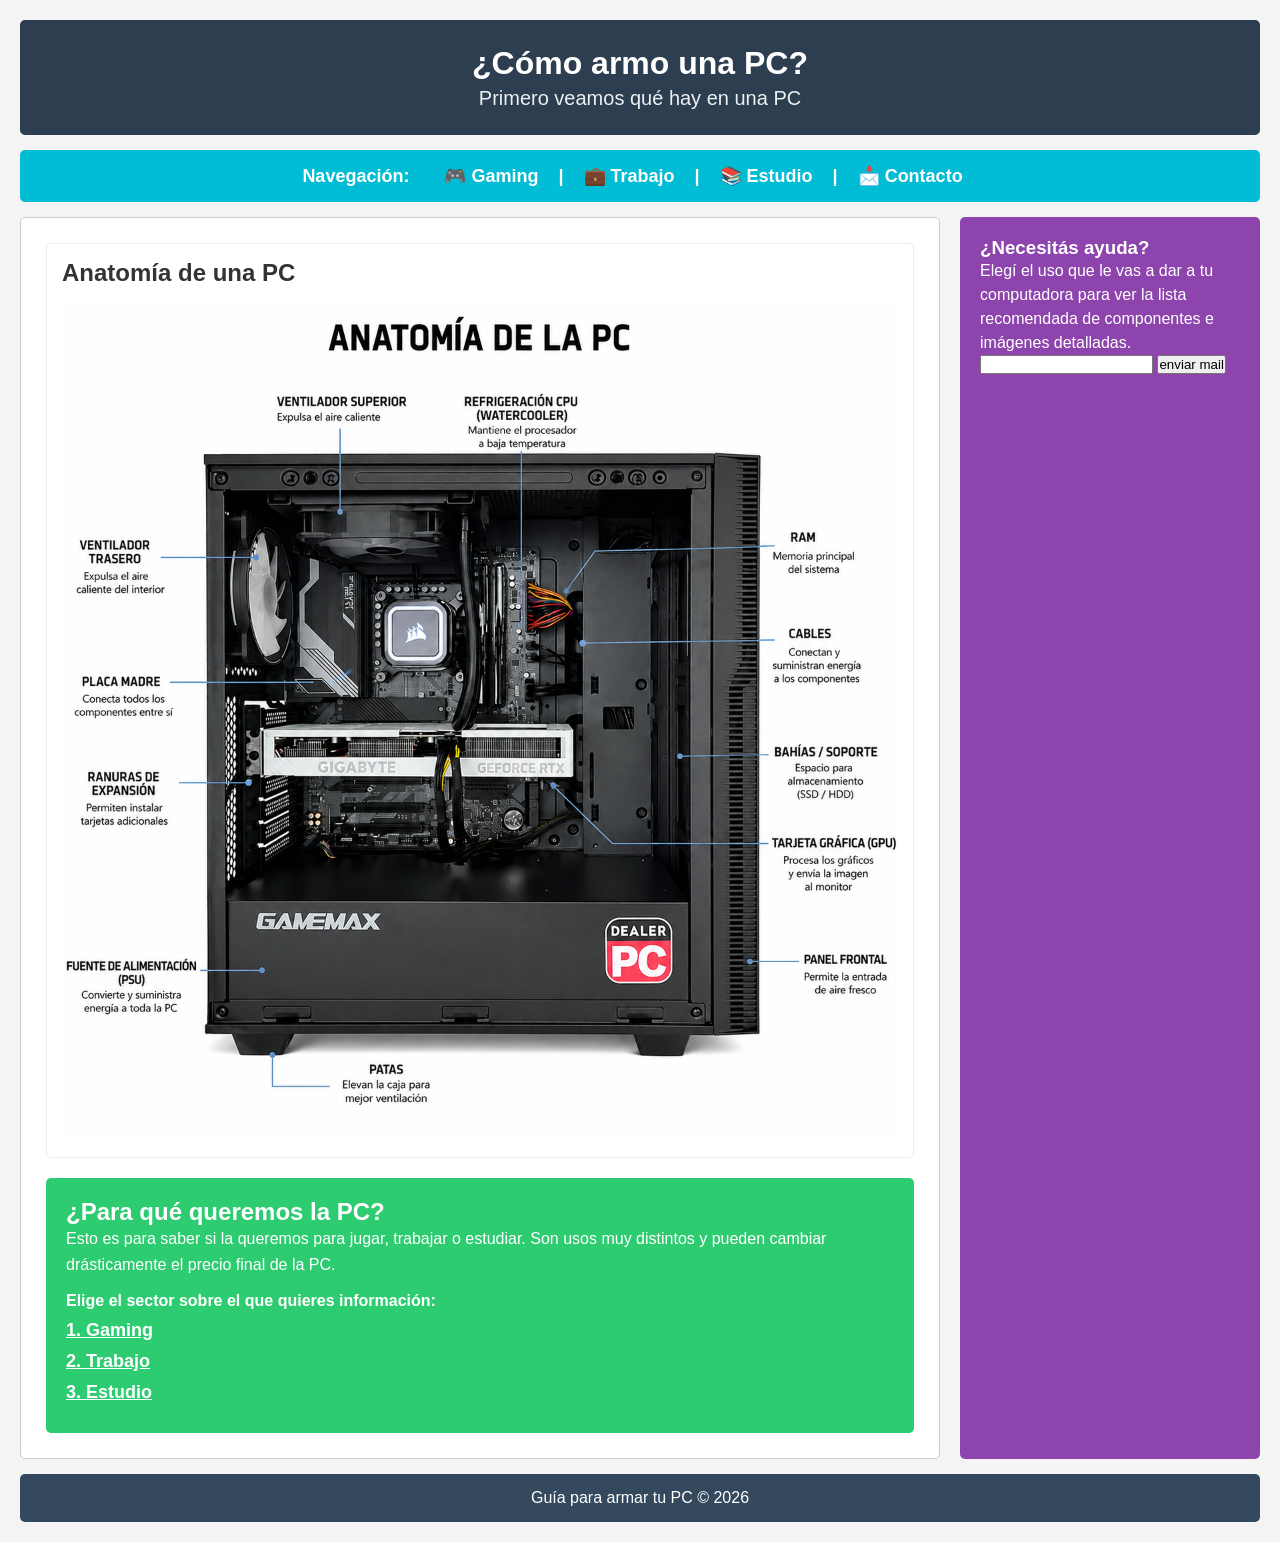
<file: index.html>
<!DOCTYPE html>
<html lang="es">
<head>
    <meta charset="UTF-8">
    <meta name="viewport" content="width=device-width, initial-scale=1.0">
    <title>¿Cómo armo una PC?</title>
    <link rel="stylesheet" href="style.css">
</head>
<body>

    <header style="background-color: #2c3e50; color: white; text-align: center; padding: 25px; border-radius: 5px; margin-bottom: 15px;">
        <h1 style="margin: 0; font-size: 32px;">¿Cómo armo una PC?</h1>
        <h2 style="margin-top: 5px; font-weight: normal; font-size: 20px; color: #ecf0f1;">Primero veamos qué hay en una PC</h2>
    </header>

    <nav style="background-color: #00bcd4; color: white; padding: 15px; text-align: center; font-weight: bold; border-radius: 5px; margin-bottom: 15px; font-size: 18px;">
        <span style="margin-right: 15px;">Navegación:</span>
        <a href="gaming.html" style="color: white; text-decoration: none; margin: 0 15px;">🎮 Gaming</a> |
        <a href="trabajo.html" style="color: white; text-decoration: none; margin: 0 15px;">💼 Trabajo</a> |
        <a href="estudio.html" style="color: white; text-decoration: none; margin: 0 15px;">📚 Estudio</a> |
        <a href="mail.html"style="color: white; text-decoration: none; margin: 0 15px;"> 📩 Contacto</a>
    </nav>

    <div style="display: flex; gap: 20px; margin-bottom: 15px; width: 100%;">
        <main style="flex: 1; background-color: #ffffff; padding: 25px; border: 1px solid #ccc; border-radius: 5px;">
            <section style="background-color: #ffffff; padding: 15px; border-radius: 5px; margin-bottom: 20px; border: 1px solid #eee;">
                <h2 style="margin-top: 0; color: #333;">Anatomía de una PC</h2>
                <div style="text-align: center; margin-top: 15px;">
                    <img src="anatomiapc.png" alt="">
                </div>
            </section>

            <section style="background-color: #2ecc71; color: white; padding: 20px; border-radius: 5px;">
                <h2 style="margin-top: 0;">¿Para qué queremos la PC?</h2>
                <p style="line-height: 1.6; font-size: 16px;">
                    Esto es para saber si la queremos para jugar, trabajar o estudiar.
                    Son usos muy distintos y pueden cambiar drásticamente el precio final de la PC.
                </p>
                <p style="margin-top: 15px;"><strong>Elige el sector sobre el que quieres información:</strong></p>
                <ul style="list-style-type: none; padding-left: 0; margin-top: 10px; font-size: 18px;">
                    <li style="margin-bottom: 10px;"><a href="gaming.html" style="color: white; font-weight: bold; text-decoration: underline;">1. Gaming</a></li>
                    <li style="margin-bottom: 10px;"><a href="trabajo.html" style="color: white; font-weight: bold; text-decoration: underline;">2. Trabajo</a></li>
                    <li style="margin-bottom: 10px;"><a href="estudio.html" style="color: white; font-weight: bold; text-decoration: underline;">3. Estudio</a></li>
                </ul>
            </section>
        </main>

        <aside style="width: 300px; background-color: #8e44ad; color: white; padding: 20px; border-radius: 5px; flex-shrink: 0;">
            <h3 style="margin-top: 0;">¿Necesitás ayuda?</h3>
            <p style="line-height: 1.5;">Elegí el uso que le vas a dar a tu computadora para ver la lista recomendada de componentes e imágenes detalladas.</p>
            <input type="text" name="" id="txtEmail">
            <button id="btnEnviar">enviar mail</button>
        </aside>
    </div>

    <footer style="background-color: #34495e; color: white; text-align: center; padding: 15px; border-radius: 5px;">
        <p style="margin: 0;">Guía para armar tu PC &copy; 2026</p>
    </footer>

</body>
<script>
    const btn1 = document.getElementById("btnEnviar");
    btn1.onclick = function(){
        alert('E-mail enviado');
    };
</script>
</html>
</file>
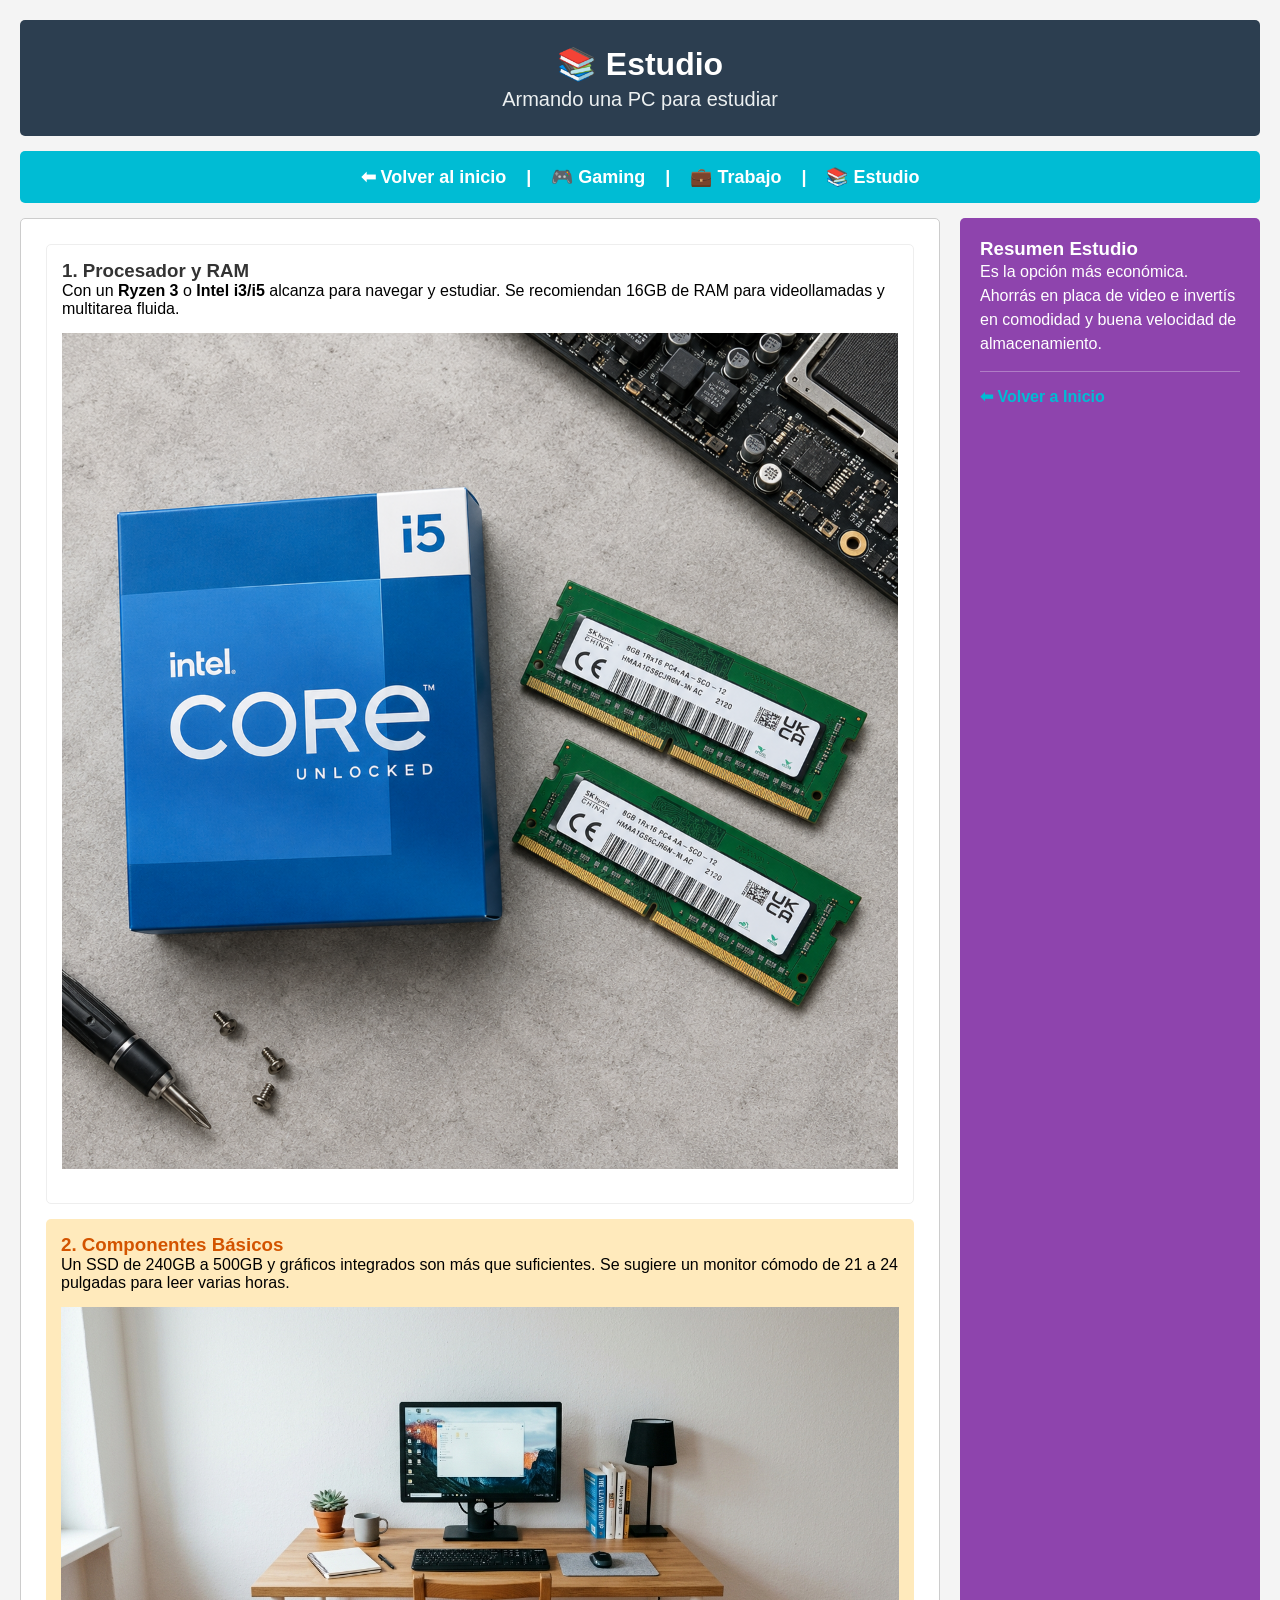
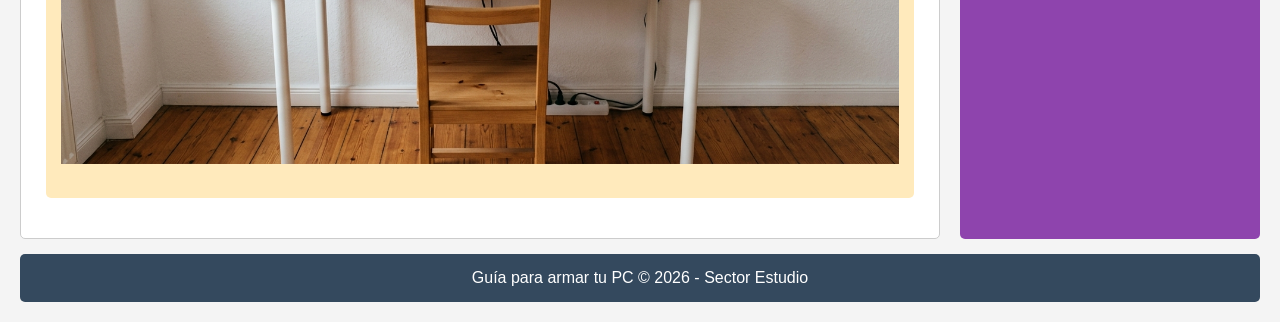
<file: estudio.html>
<!DOCTYPE html>
<html lang="es">
<head>
    <meta charset="UTF-8">
    <meta name="viewport" content="width=device-width, initial-scale=1.0">
    <title>Estudio - ¿Cómo armo una PC?</title>
    <link rel="stylesheet" href="style.css">
</head>
<body>

    <header style="background-color: #2c3e50; color: white; text-align: center; padding: 25px; border-radius: 5px; margin-bottom: 15px;">
        <h1 style="margin: 0; font-size: 32px;">📚 Estudio</h1>
        <h2 style="margin-top: 5px; font-weight: normal; font-size: 20px; color: #ecf0f1;">Armando una PC para estudiar</h2>
    </header>

    <nav style="background-color: #00bcd4; color: white; padding: 15px; text-align: center; font-weight: bold; border-radius: 5px; margin-bottom: 15px; font-size: 18px;">
        <a href="index_2.html" style="color: white; text-decoration: none; margin: 0 15px;">⬅ Volver al inicio</a> |
        <a href="gaming.html" style="color: white; text-decoration: none; margin: 0 15px;">🎮 Gaming</a> |
        <a href="trabajo.html" style="color: white; text-decoration: none; margin: 0 15px;">💼 Trabajo</a> |
        <a href="estudio.html" style="color: white; text-decoration: none; margin: 0 15px;">📚 Estudio</a>
    </nav>

    <div style="display: flex; gap: 20px; margin-bottom: 15px; width: 100%;">
        <main style="flex: 1; background-color: #ffffff; padding: 25px; border: 1px solid #ccc; border-radius: 5px;">
            <section style="background-color: #ffffff; padding: 15px; border-radius: 5px; margin-bottom: 15px; border: 1px solid #eee;">
                <h3 style="margin-top: 0; color: #333;">1. Procesador y RAM</h3>
                <p>Con un <strong>Ryzen 3</strong> o <strong>Intel i3/i5</strong> alcanza para navegar y estudiar. Se recomiendan 16GB de RAM para videollamadas y multitarea fluida.</p>
                <div style="text-align: center; margin: 15px 0;">
                   <img src="i3 16gb ram.png" alt="">
                </div>
            </section>

            <section style="background-color: #ffeabc; padding: 15px; border-radius: 5px; margin-bottom: 15px;">
                <h3 style="margin-top: 0; color: #d35400;">2. Componentes Básicos</h3>
                <p>Un SSD de 240GB a 500GB y gráficos integrados son más que suficientes. Se sugiere un monitor cómodo de 21 a 24 pulgadas para leer varias horas.</p>
                <div style="text-align: center; margin: 15px 0;">
                    <img src="escritorio economico.jpg" alt="">
                </div>
            </section>
        </main>

        <aside style="width: 300px; background-color: #8e44ad; color: white; padding: 20px; border-radius: 5px; flex-shrink: 0;">
            <h3 style="margin-top: 0;">Resumen Estudio</h3>
            <p style="line-height: 1.5;">Es la opción más económica. Ahorrás en placa de video e invertís en comodidad y buena velocidad de almacenamiento.</p>
            <hr style="border: 0; border-top: 1px solid rgba(255,255,255,0.3); margin: 15px 0;">
            <p><a href="index.html" style="color: #00bcd4; font-weight: bold; text-decoration: none;">⬅ Volver a Inicio</a></p>
        </aside>
    </div>

    <footer style="background-color: #34495e; color: white; text-align: center; padding: 15px; border-radius: 5px;">
        <p style="margin: 0;">Guía para armar tu PC &copy; 2026 - Sector Estudio</p>
    </footer>

</body>
</html>
</file>
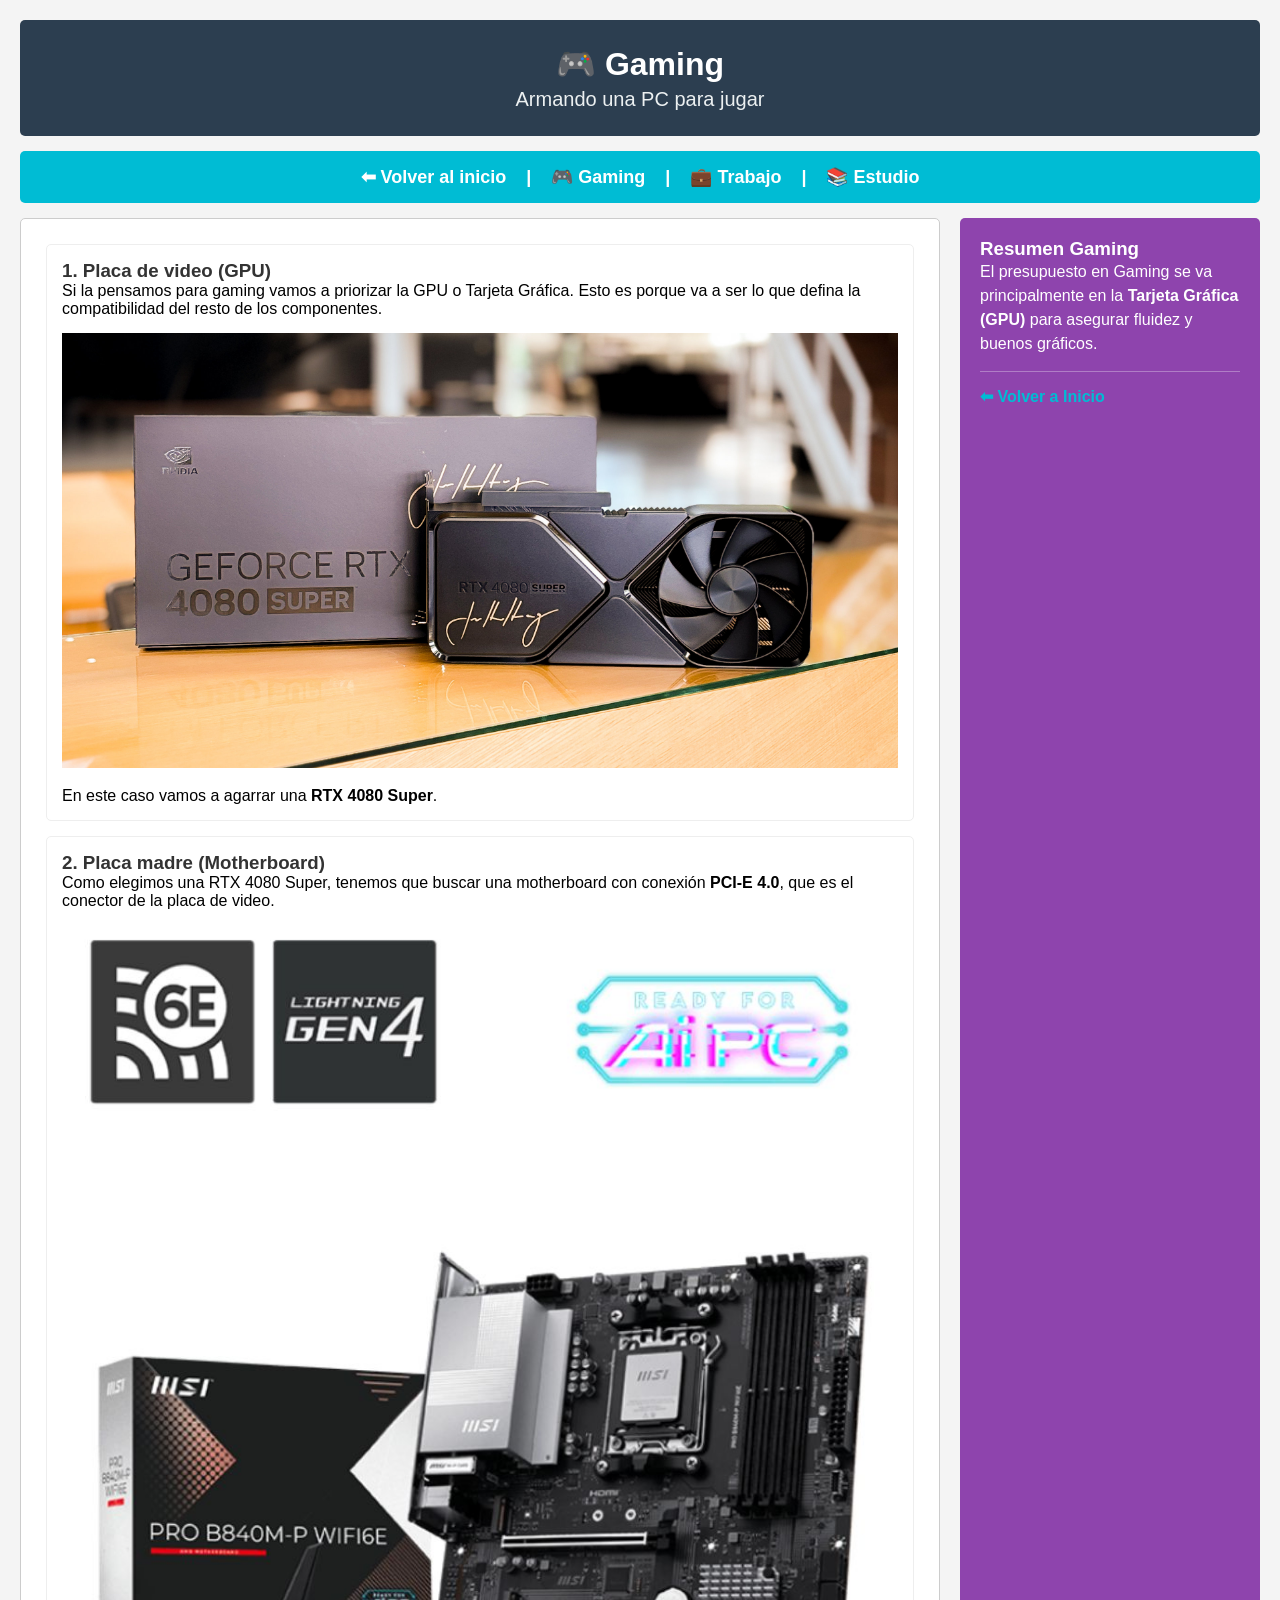
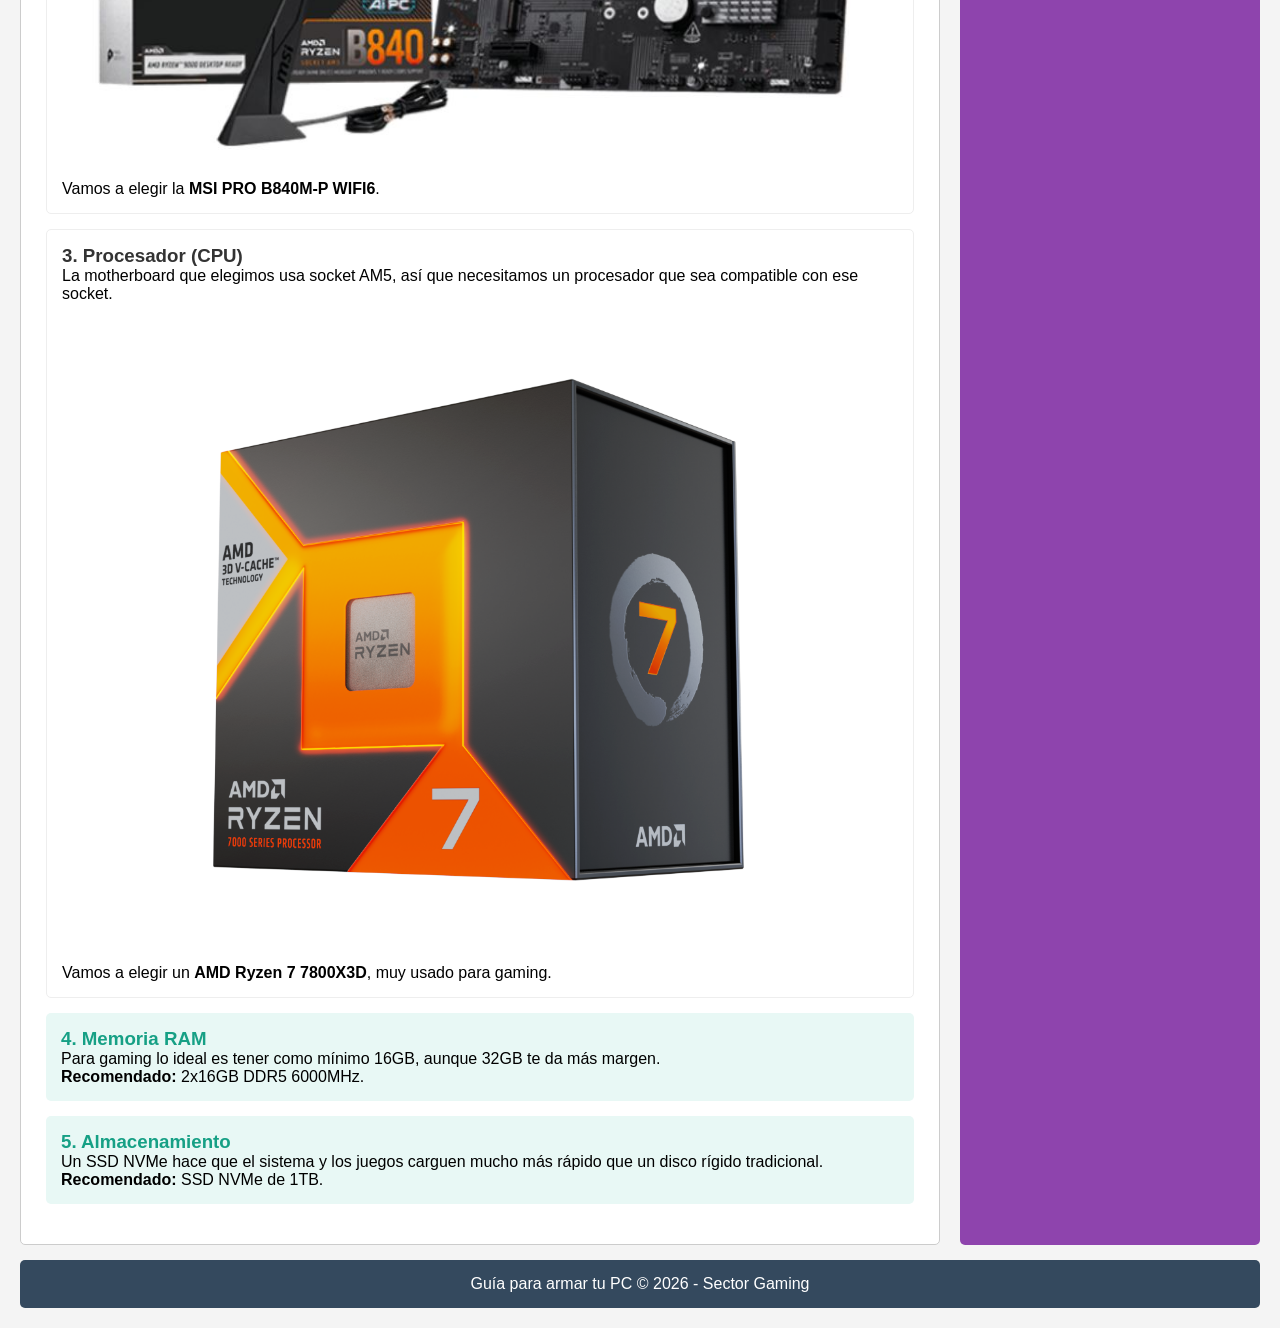
<file: gaming.html>
<!DOCTYPE html>
<html lang="es">
<head>
    <meta charset="UTF-8">
    <meta name="viewport" content="width=device-width, initial-scale=1.0">
    <title>Gaming - ¿Cómo armo una PC?</title>
    <link rel="stylesheet" href="style.css">
</head>
<body>

    <header style="background-color: #2c3e50; color: white; text-align: center; padding: 25px; border-radius: 5px; margin-bottom: 15px;">
        <h1 style="margin: 0; font-size: 32px;">🎮 Gaming</h1>
        <h2 style="margin-top: 5px; font-weight: normal; font-size: 20px; color: #ecf0f1;">Armando una PC para jugar</h2>
    </header>

    <nav style="background-color: #00bcd4; color: white; padding: 15px; text-align: center; font-weight: bold; border-radius: 5px; margin-bottom: 15px; font-size: 18px;">
        <a href="index_2.html" style="color: white; text-decoration: none; margin: 0 15px;">⬅ Volver al inicio</a> |
        <a href="gaming.html" style="color: white; text-decoration: none; margin: 0 15px;">🎮 Gaming</a> |
        <a href="trabajo.html" style="color: white; text-decoration: none; margin: 0 15px;">💼 Trabajo</a> |
        <a href="estudio.html" style="color: white; text-decoration: none; margin: 0 15px;">📚 Estudio</a>
    </nav>

    <div style="display: flex; gap: 20px; margin-bottom: 15px; width: 100%;">
        <main style="flex: 1; background-color: #ffffff; padding: 25px; border: 1px solid #ccc; border-radius: 5px;">
            <section style="background-color: #ffffff; padding: 15px; border-radius: 5px; margin-bottom: 15px; border: 1px solid #eee;">
                <h3 style="margin-top: 0; color: #333;">1. Placa de video (GPU)</h3>
                <p>Si la pensamos para gaming vamos a priorizar la GPU o Tarjeta Gráfica. Esto es porque va a ser lo que defina la compatibilidad del resto de los componentes.</p>
                <div style="text-align: center; margin: 15px 0;">
                    <img src="RTX-4080-SUPER-HUANG.jpg" alt="">
                </div>
                <p>En este caso vamos a agarrar una <strong>RTX 4080 Super</strong>.</p>
            </section>

            <section style="background-color: #ffffff; padding: 15px; border-radius: 5px; margin-bottom: 15px; border: 1px solid #eee;">
                <h3 style="margin-top: 0; color: #333;">2. Placa madre (Motherboard)</h3>
                <p>Como elegimos una RTX 4080 Super, tenemos que buscar una motherboard con conexión <strong>PCI-E 4.0</strong>, que es el conector de la placa de video.</p>
                <div style="text-align: center; margin: 15px 0;">
                    <img src="Motherboard-AM5-Msi-PRO-B840M-P-WIFI6_50533_1.jpeg" alt="">
                </div>
                <p>Vamos a elegir la <strong>MSI PRO B840M-P WIFI6</strong>.</p>
            </section>

            <section style="background-color: #ffffff; padding: 15px; border-radius: 5px; margin-bottom: 15px; border: 1px solid #eee;">
                <h3 style="margin-top: 0; color: #333;">3. Procesador (CPU)</h3>
                <p>La motherboard que elegimos usa socket AM5, así que necesitamos un procesador que sea compatible con ese socket.</p>
                <div style="text-align: center; margin: 15px 0;">
                    <img src="r7 7800x3d.png" alt="">
                </div>
                <p>Vamos a elegir un <strong>AMD Ryzen 7 7800X3D</strong>, muy usado para gaming.</p>
            </section>

            <section style="background-color: #e8f8f5; padding: 15px; border-radius: 5px; margin-bottom: 15px;">
                <h3 style="margin-top: 0; color: #16a085;">4. Memoria RAM</h3>
                <p>Para gaming lo ideal es tener como mínimo 16GB, aunque 32GB te da más margen.</p>
                <p><strong>Recomendado:</strong> 2x16GB DDR5 6000MHz.</p>
            </section>

            <section style="background-color: #e8f8f5; padding: 15px; border-radius: 5px; margin-bottom: 15px;">
                <h3 style="margin-top: 0; color: #16a085;">5. Almacenamiento</h3>
                <p>Un SSD NVMe hace que el sistema y los juegos carguen mucho más rápido que un disco rígido tradicional.</p>
                <p><strong>Recomendado:</strong> SSD NVMe de 1TB.</p>
            </section>
        </main>

        <aside style="width: 300px; background-color: #8e44ad; color: white; padding: 20px; border-radius: 5px; flex-shrink: 0;">
            <h3 style="margin-top: 0;">Resumen Gaming</h3>
            <p style="line-height: 1.5;">El presupuesto en Gaming se va principalmente en la <strong>Tarjeta Gráfica (GPU)</strong> para asegurar fluidez y buenos gráficos.</p>
            <hr style="border: 0; border-top: 1px solid rgba(255,255,255,0.3); margin: 15px 0;">
            <p><a href="index.html" style="color: #00bcd4; font-weight: bold; text-decoration: none;">⬅ Volver a Inicio</a></p>
        </aside>
    </div>

    <footer style="background-color: #34495e; color: white; text-align: center; padding: 15px; border-radius: 5px;">
        <p style="margin: 0;">Guía para armar tu PC &copy; 2026 - Sector Gaming</p>
    </footer>

</body>
</html>
</file>
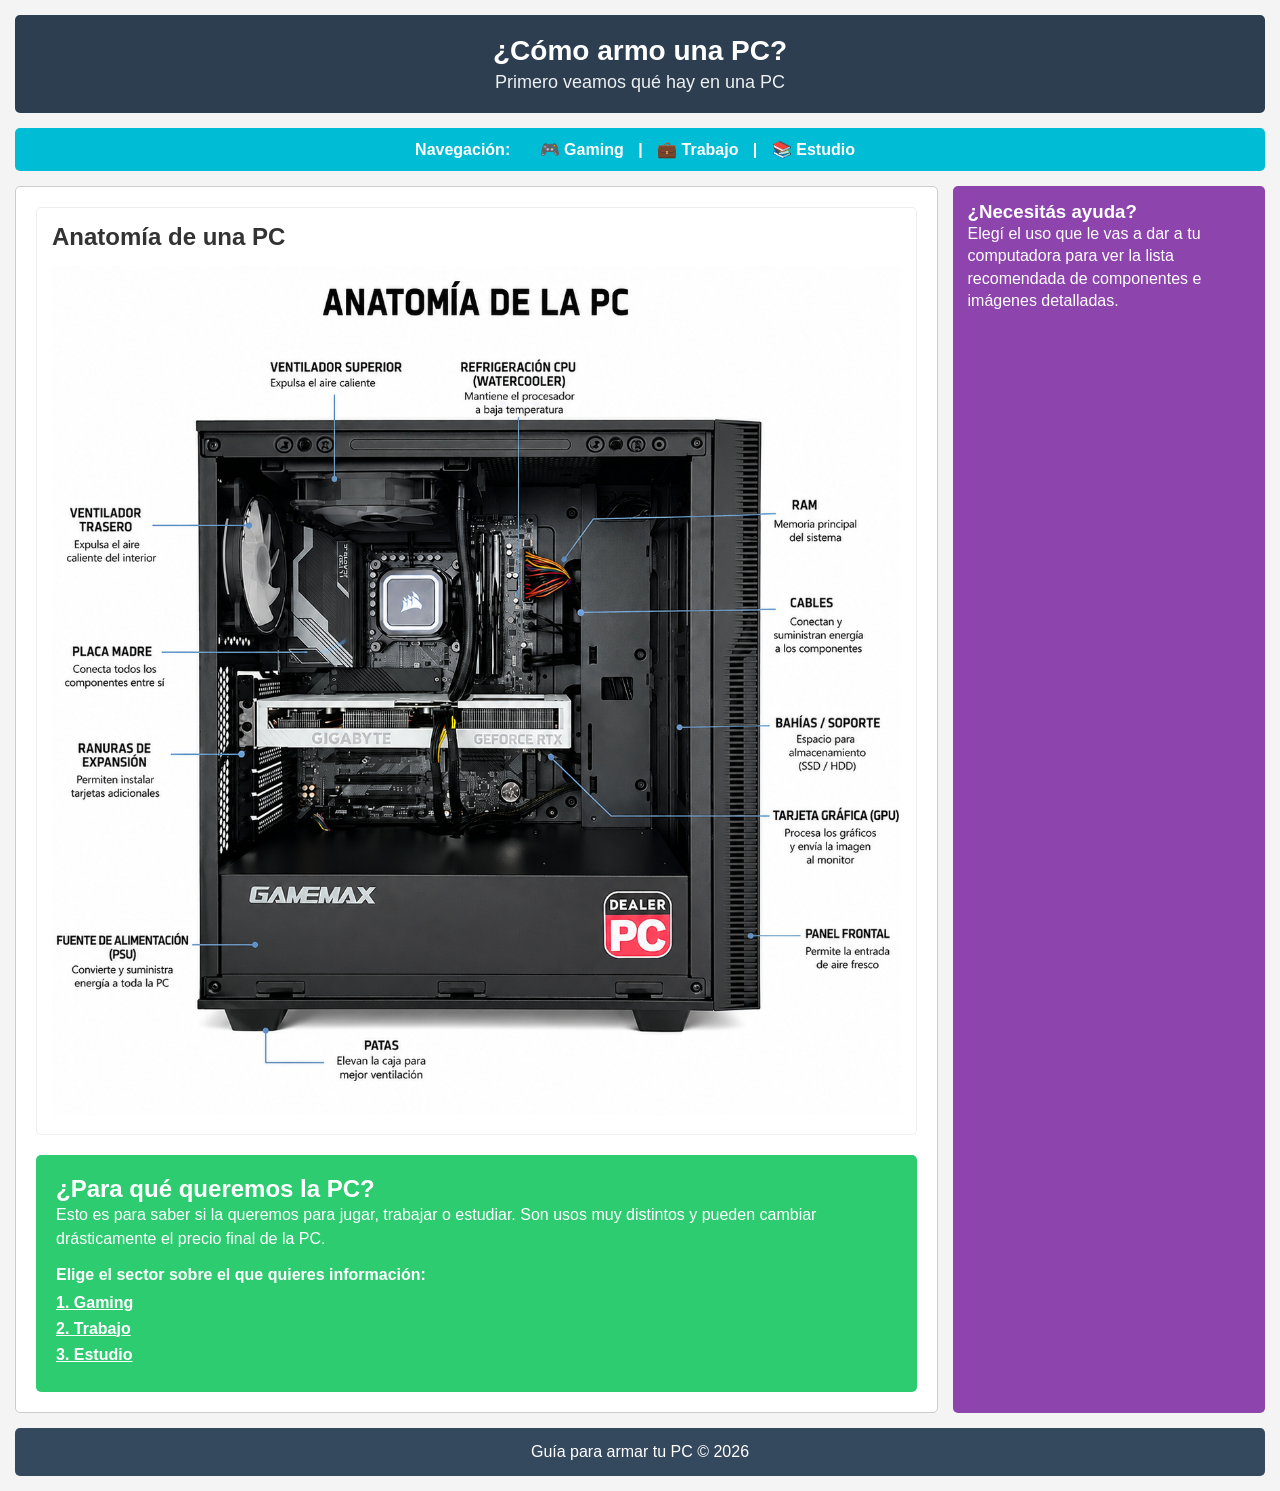
<file: html.html>
<!DOCTYPE html>
<html lang="es">
<head>
    <meta charset="UTF-8">
    <meta name="viewport" content="width=device-width, initial-scale=1.0">
    <title>¿Cómo armo una PC?</title>
    <link rel="stylesheet" href="style.css">
</head>
<body style="font-family: Arial, sans-serif; margin: 0; padding: 15px; background-color: #f4f4f4;">

    <!-- Encabezado superior -->
    <header style="background-color: #2c3e50; color: white; text-align: center; padding: 20px; border-radius: 5px; margin-bottom: 15px;">
        <h1 style="margin: 0; font-size: 28px;">¿Cómo armo una PC?</h1>
        <h2 style="margin-top: 5px; font-weight: normal; font-size: 18px; color: #ecf0f1;">Primero veamos qué hay en una PC</h2>
    </header>

    <!-- Menú de navegación principal -->
    <nav style="background-color: #00bcd4; color: white; padding: 12px; text-align: center; font-weight: bold; border-radius: 5px; margin-bottom: 15px;">
        <span style="margin-right: 15px;">Navegación:</span>
        <a href="gaming.html" style="color: white; text-decoration: none; margin: 0 10px;">🎮 Gaming</a> |
        <a href="trabajo.html" style="color: white; text-decoration: none; margin: 0 10px;">💼 Trabajo</a> |
        <a href="estudio.html" style="color: white; text-decoration: none; margin: 0 10px;">📚 Estudio</a>
    </nav>

    <!-- Contenedor general en tabla/columnas -->
    <div style="display: table; width: 100%; table-layout: fixed; margin-bottom: 15px;">
        
        <!-- Bloque principal de contenido -->
        <main style="display: table-cell; vertical-align: top; background-color: #ffffff; padding: 20px; border: 1px solid #ccc; border-radius: 5px;">
            
            <!-- SECCIÓN 1: ANATOMÍA DE LA PC -->
            <section style="background-color: #ffffff; padding: 15px; border-radius: 5px; margin-bottom: 20px; border: 1px solid #eee;">
                <h2 style="margin-top: 0; color: #333;">Anatomía de una PC</h2>
                <div style="text-align: center; margin-top: 15px;">
                    <img src="anatomiapc.png" alt="Anatomía de una PC" style="max-width: 100%; height: auto; border-radius: 5px;">
                </div>
            </section>

            <!-- SECCIÓN 2: SELECCIÓN DE USOS -->
            <section style="background-color: #2ecc71; color: white; padding: 20px; border-radius: 5px;">
                <h2 style="margin-top: 0;">¿Para qué queremos la PC?</h2>
                <p style="line-height: 1.5;">
                    Esto es para saber si la queremos para jugar, trabajar o estudiar.
                    Son usos muy distintos y pueden cambiar drásticamente el precio final de la PC.
                </p>

                <p style="margin-top: 15px;"><strong>Elige el sector sobre el que quieres información:</strong></p>

                <!-- LISTA DE SECTORES (Navegación hacia los otros archivos HTML) -->
                <ul style="list-style-type: none; padding-left: 0; margin-top: 10px;">
                    <li style="margin-bottom: 8px;">
                        <a href="gaming.html" style="color: white; font-weight: bold; text-decoration: underline;">1. Gaming</a>
                    </li>
                    <li style="margin-bottom: 8px;">
                        <a href="trabajo.html" style="color: white; font-weight: bold; text-decoration: underline;">2. Trabajo</a>
                    </li>
                    <li style="margin-bottom: 8px;">
                        <a href="estudio.html" style="color: white; font-weight: bold; text-decoration: underline;">3. Estudio</a>
                    </li>
                </ul>
            </section>

        </main>

        <!-- Espaciador entre columnas -->
        <div style="display: table-cell; width: 15px;"></div>

        <!-- Barra lateral (Aside) -->
        <aside style="display: table-cell; width: 25%; vertical-align: top; background-color: #8e44ad; color: white; padding: 15px; border-radius: 5px;">
            <h3 style="margin-top: 0;">¿Necesitás ayuda?</h3>
            <p style="line-height: 1.4;">Elegí el uso que le vas a dar a tu computadora para ver la lista recomendada de componentes e imágenes detalladas.</p>
        </aside>

    </div>

    <!-- Pie de página -->
    <footer style="background-color: #34495e; color: white; text-align: center; padding: 15px; border-radius: 5px;">
        <p style="margin: 0;">Guía para armar tu PC &copy; 2026</p>
    </footer>

</body>
</html>
</file>
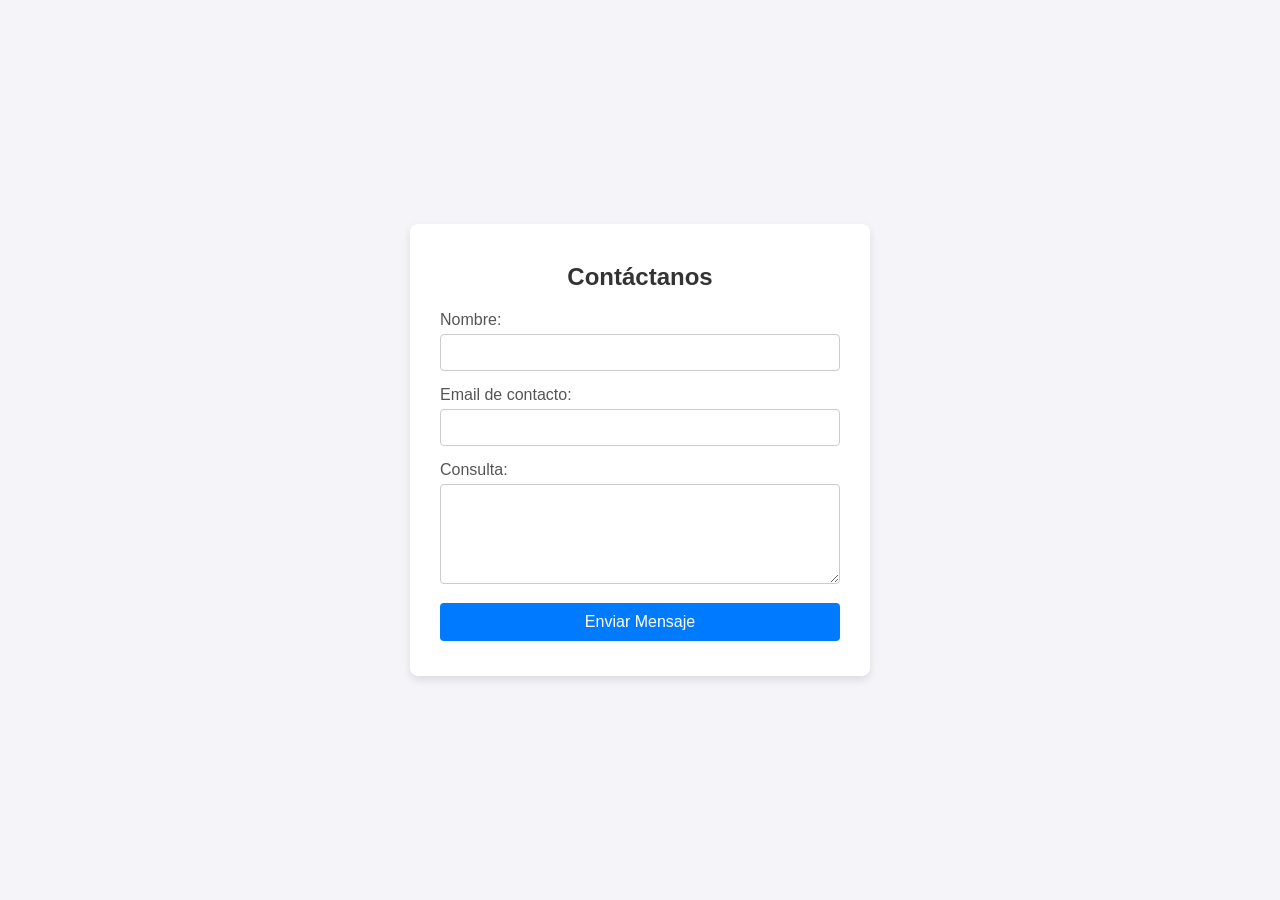
<file: mail.html>
<!DOCTYPE html>
<html lang="es">
<head>
    <meta charset="UTF-8">
    <meta name="viewport" content="width=device-width, initial-scale=1.0">
    <title>Formulario de Contacto</title>
    <style>
        body {
            font-family: Arial, sans-serif;
            background-color: #f4f4f9;
            display: flex;
            justify-content: center;
            align-items: center;
            height: 100vh;
            margin: 0;
        }
        .form-container {
            background: #ffffff;
            padding: 20px 30px;
            border-radius: 8px;
            box-shadow: 0 4px 8px rgba(0, 0, 0, 0.1);
            width: 100%;
            max-width: 400px;
        }
        .form-container h2 {
            margin-bottom: 20px;
            color: #333;
            text-align: center;
        }
        .form-group {
            margin-bottom: 15px;
        }
        .form-group label {
            display: block;
            margin-bottom: 5px;
            color: #555;
        }
        .form-group input,
        .form-group textarea {
            width: 100%;
            padding: 10px;
            border: 1px solid #ccc;
            border-radius: 4px;
            box-sizing: border-box;
        }
        .form-group textarea {
            resize: vertical;
            height: 100px;
        }
        .form-group button {
            width: 100%;
            padding: 10px;
            background-color: #007BFF;
            border: none;
            border-radius: 4px;
            color: white;
            font-size: 16px;
            cursor: pointer;
        }
        .form-group button:hover {
            background-color: #0056b3;
        }
    </style>
</head>
<body>

    <div class="form-container">
        <h2>Contáctanos</h2>
        <!-- Usamos JavaScript para construir el enlace mailto de forma limpia -->
        <form onsubmit="enviarCorreo(event)">
            <div class="form-group">
                <label for="nombre">Nombre:</label>
                <input type="text" id="nombre" required>
            </div>

            <div class="form-group">
                <label for="email">Email de contacto:</label>
                <input type="email" id="email" required>
            </div>

            <div class="form-group">
                <label for="consulta">Consulta:</label>
                <textarea id="consulta" required></textarea>
            </div>

            <div class="form-group">
                <button type="submit">Enviar Mensaje</button>
            </div>
        </form>
    </div>

    <script>
        function enviarCorreo(event) {
            event.preventDefault(); // Evita que la página se recargue de la forma tradicional

            // 1. REEMPLAZA ESTO con tu correo electrónico real
            const tuCorreo = "tomasraffiantunez@gmail.com"; 

            // Obtenemos los valores de los inputs
            const nombre = document.getElementById('nombre').value;
            const email = document.getElementById('email').value;
            const consulta = document.getElementById('consulta').value;

            // Creamos el asunto y el cuerpo del mensaje
            const asunto = encodeURIComponent(`Nueva consulta de ${nombre}`);
            const cuerpo = encodeURIComponent(`Nombre: ${nombre}\nEmail de contacto: ${email}\n\nConsulta:\n${consulta}`);

            // Abrimos el cliente de correo del usuario
            window.location.href = `mailto:${tuCorreo}?subject=${asunto}&body=${cuerpo}`;
        }
    </script>

</body>
</html>
</file>
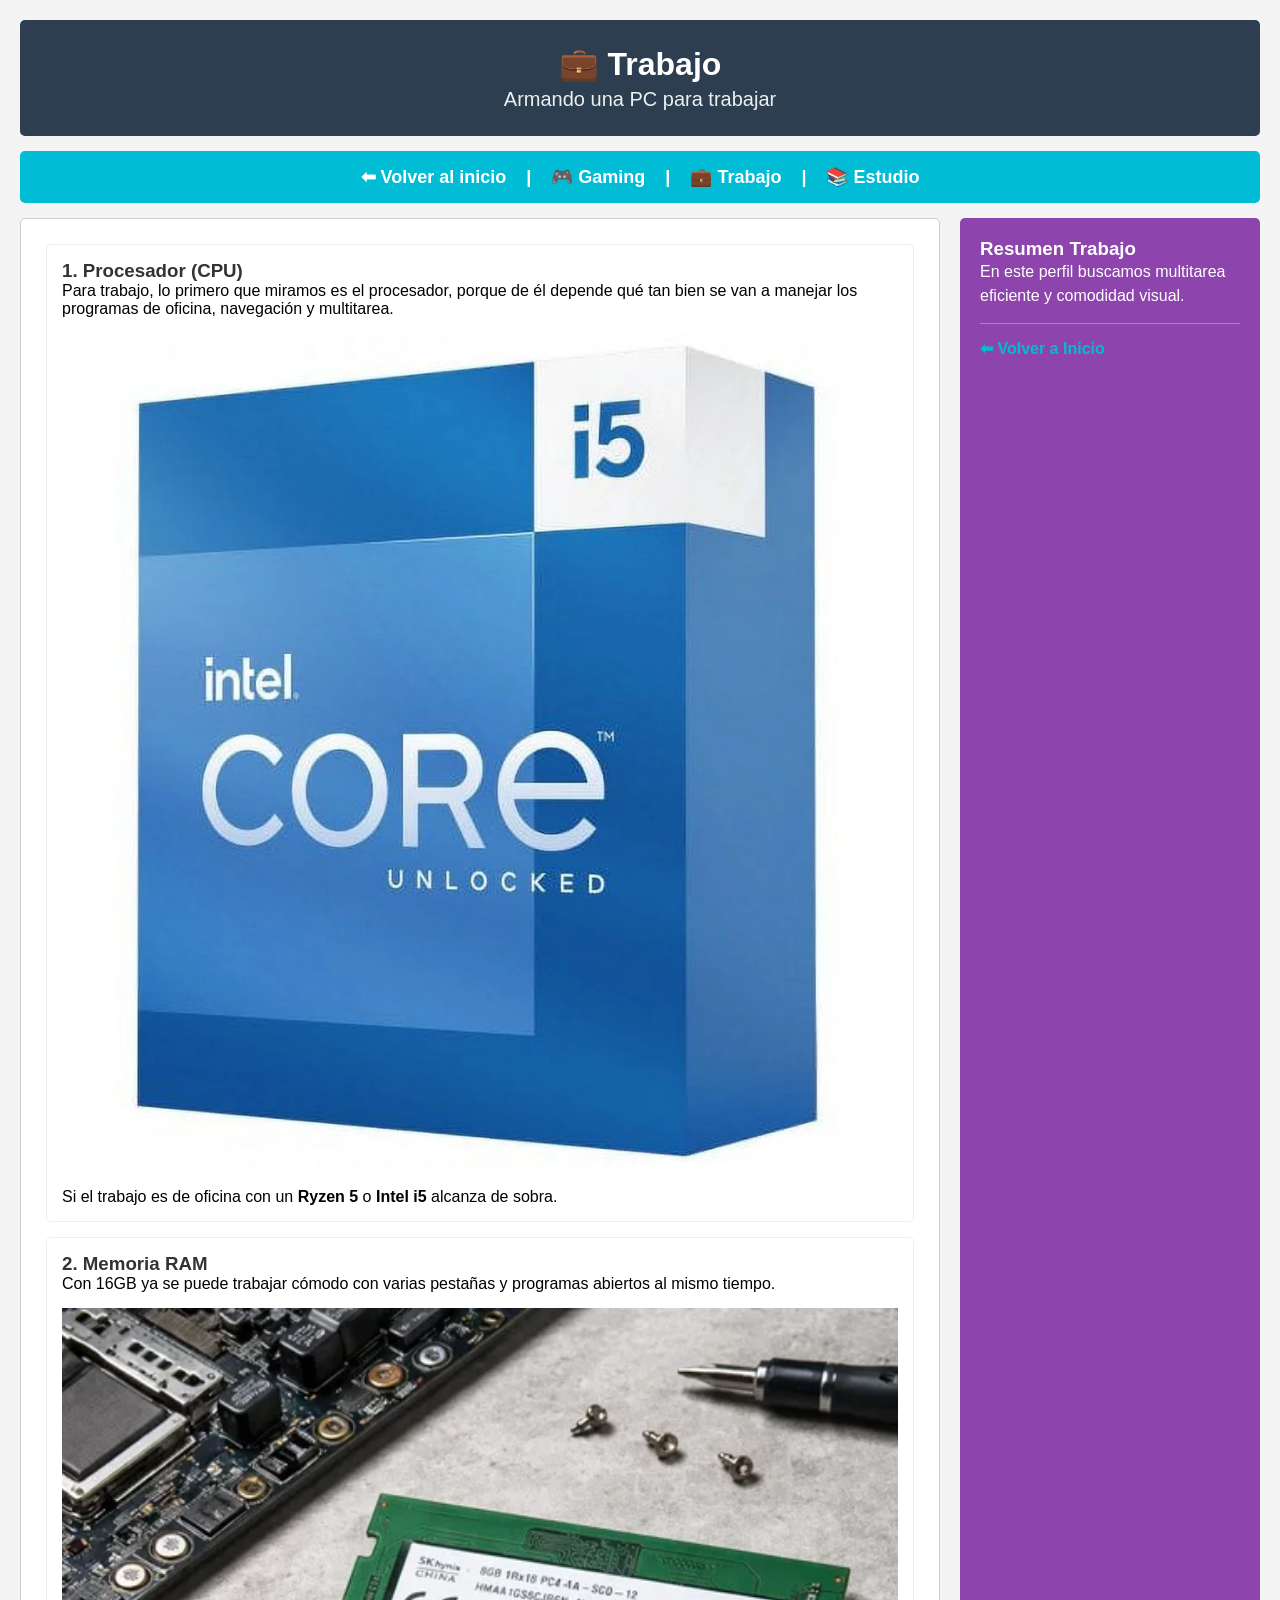
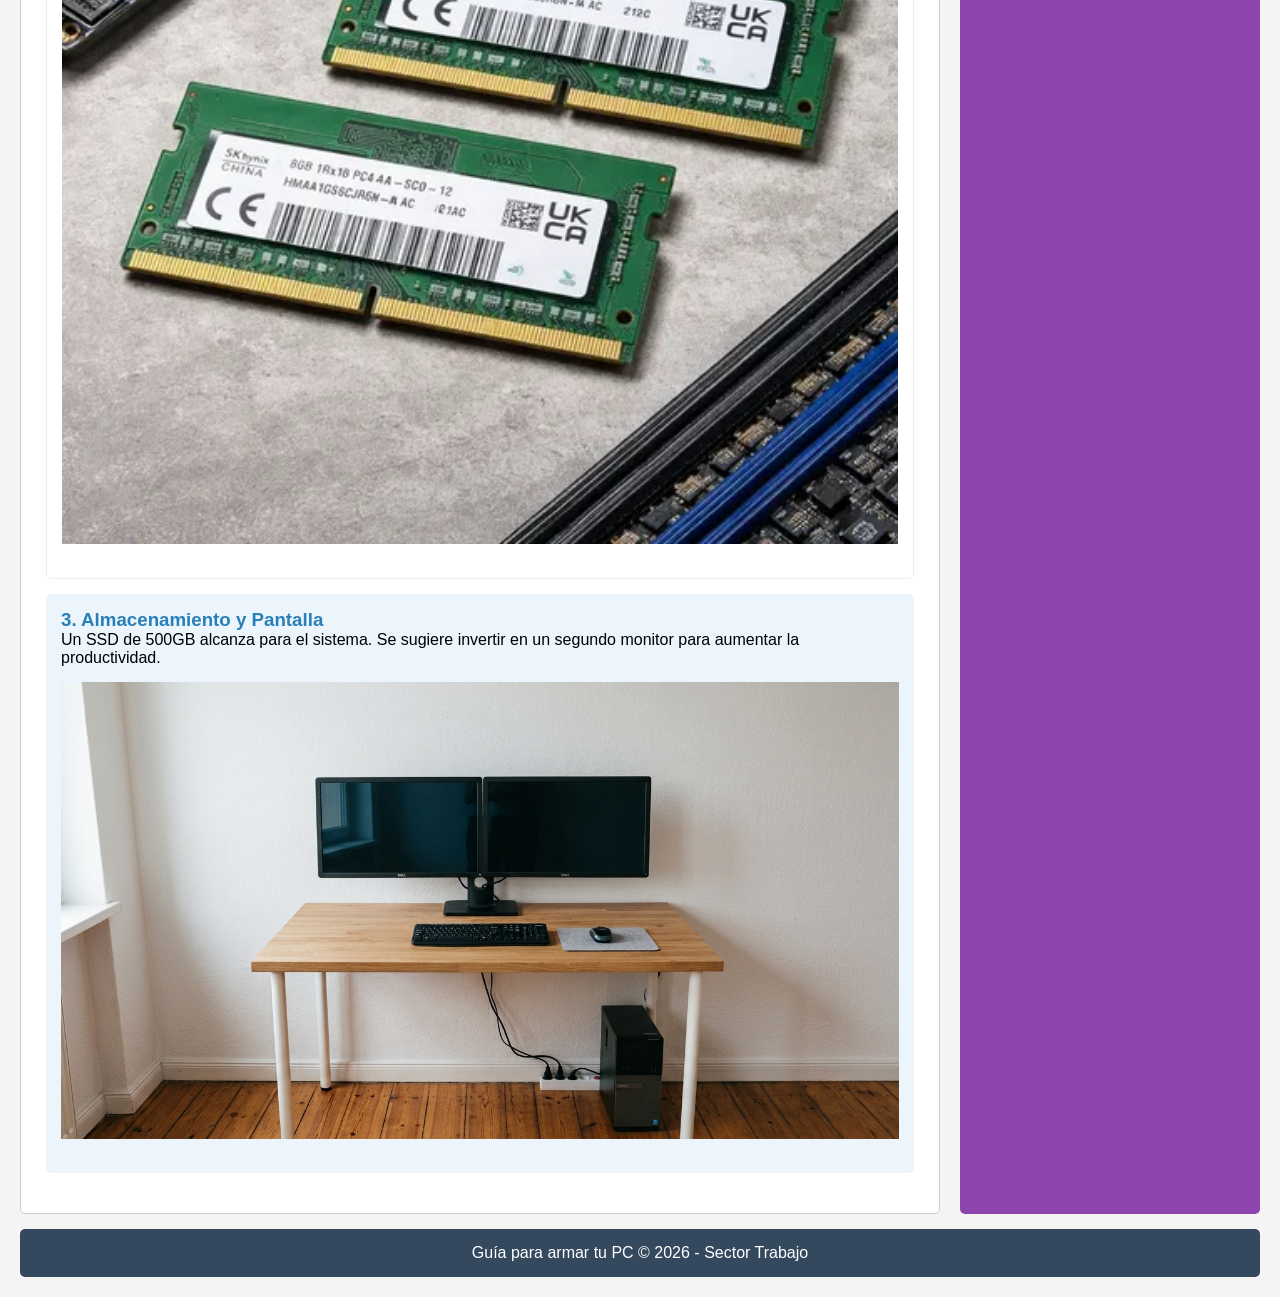
<file: trabajo.html>
<!DOCTYPE html>
<html lang="es">
<head>
    <meta charset="UTF-8">
    <meta name="viewport" content="width=device-width, initial-scale=1.0">
    <title>Trabajo - ¿Cómo armo una PC?</title>
    <link rel="stylesheet" href="style.css">
</head>
<body>

    <header style="background-color: #2c3e50; color: white; text-align: center; padding: 25px; border-radius: 5px; margin-bottom: 15px;">
        <h1 style="margin: 0; font-size: 32px;">💼 Trabajo</h1>
        <h2 style="margin-top: 5px; font-weight: normal; font-size: 20px; color: #ecf0f1;">Armando una PC para trabajar</h2>
    </header>

    <nav style="background-color: #00bcd4; color: white; padding: 15px; text-align: center; font-weight: bold; border-radius: 5px; margin-bottom: 15px; font-size: 18px;">
        <a href="index_2.html" style="color: white; text-decoration: none; margin: 0 15px;">⬅ Volver al inicio</a> |
        <a href="gaming.html" style="color: white; text-decoration: none; margin: 0 15px;">🎮 Gaming</a> |
        <a href="trabajo.html" style="color: white; text-decoration: none; margin: 0 15px;">💼 Trabajo</a> |
        <a href="estudio.html" style="color: white; text-decoration: none; margin: 0 15px;">📚 Estudio</a>
    </nav>

    <div style="display: flex; gap: 20px; margin-bottom: 15px; width: 100%;">
        <main style="flex: 1; background-color: #ffffff; padding: 25px; border: 1px solid #ccc; border-radius: 5px;">
            <section style="background-color: #ffffff; padding: 15px; border-radius: 5px; margin-bottom: 15px; border: 1px solid #eee;">
                <h3 style="margin-top: 0; color: #333;">1. Procesador (CPU)</h3>
                <p>Para trabajo, lo primero que miramos es el procesador, porque de él depende qué tan bien se van a manejar los programas de oficina, navegación y multitarea.</p>
                <div style="text-align: center; margin: 15px 0;">
                    <img src="Intel-Core-i5-14600K-Core-i5-14th-Gen-14-Core-6P-8E-LGA-1700-125W-Intel-UHD-Graphics-770-Processor-Boxed-BX8071514600K_43a64fc7-d60c-4333-8879-fb46cc53b672.f9b1397f5f1a3f7de5d79e021f76f9ea.webp" alt="">
                </div>
                <p>Si el trabajo es de oficina con un <strong>Ryzen 5</strong> o <strong>Intel i5</strong> alcanza de sobra.</p>
            </section>

            <section style="background-color: #ffffff; padding: 15px; border-radius: 5px; margin-bottom: 15px; border: 1px solid #eee;">
                <h3 style="margin-top: 0; color: #333;">2. Memoria RAM</h3>
                <p>Con 16GB ya se puede trabajar cómodo con varias pestañas y programas abiertos al mismo tiempo.</p>
                <div style="text-align: center; margin: 15px 0;">
                   <img src="D_NQ_NP_647878-MLA109823628314_042026-O.webp" alt="">
                </div>
            </section>

            <section style="background-color: #ebf5fb; padding: 15px; border-radius: 5px; margin-bottom: 15px;">
                <h3 style="margin-top: 0; color: #2980b9;">3. Almacenamiento y Pantalla</h3>
                <p>Un SSD de 500GB alcanza para el sistema. Se sugiere invertir en un segundo monitor para aumentar la productividad.</p>
                <div style="text-align: center; margin: 15px 0;">
                    <img src="PC TRABAJO.jpg" alt="">
                </div>
            </section>
        </main>

        <aside style="width: 300px; background-color: #8e44ad; color: white; padding: 20px; border-radius: 5px; flex-shrink: 0;">
            <h3 style="margin-top: 0;">Resumen Trabajo</h3>
            <p style="line-height: 1.5;">En este perfil buscamos multitarea eficiente y comodidad visual.</p>
            <hr style="border: 0; border-top: 1px solid rgba(255,255,255,0.3); margin: 15px 0;">
            <p><a href="index.html" style="color: #00bcd4; font-weight: bold; text-decoration: none;">⬅ Volver a Inicio</a></p>
        </aside>
    </div>

    <footer style="background-color: #34495e; color: white; text-align: center; padding: 15px; border-radius: 5px;">
        <p style="margin: 0;">Guía para armar tu PC &copy; 2026 - Sector Trabajo</p>
    </footer>

</body>
</html>
</file>
<file: style.css>
* {
    margin: 0;
    padding: 0;
    box-sizing: border-box;
}

body {
    width: 100%;
    margin: 0;
    padding: 20px;
    background-color: #f4f4f4;
    font-family: Arial, sans-serif;
}

img {
    width: 100%;
    max-width: 100%;
    height: auto;
}
</file>
